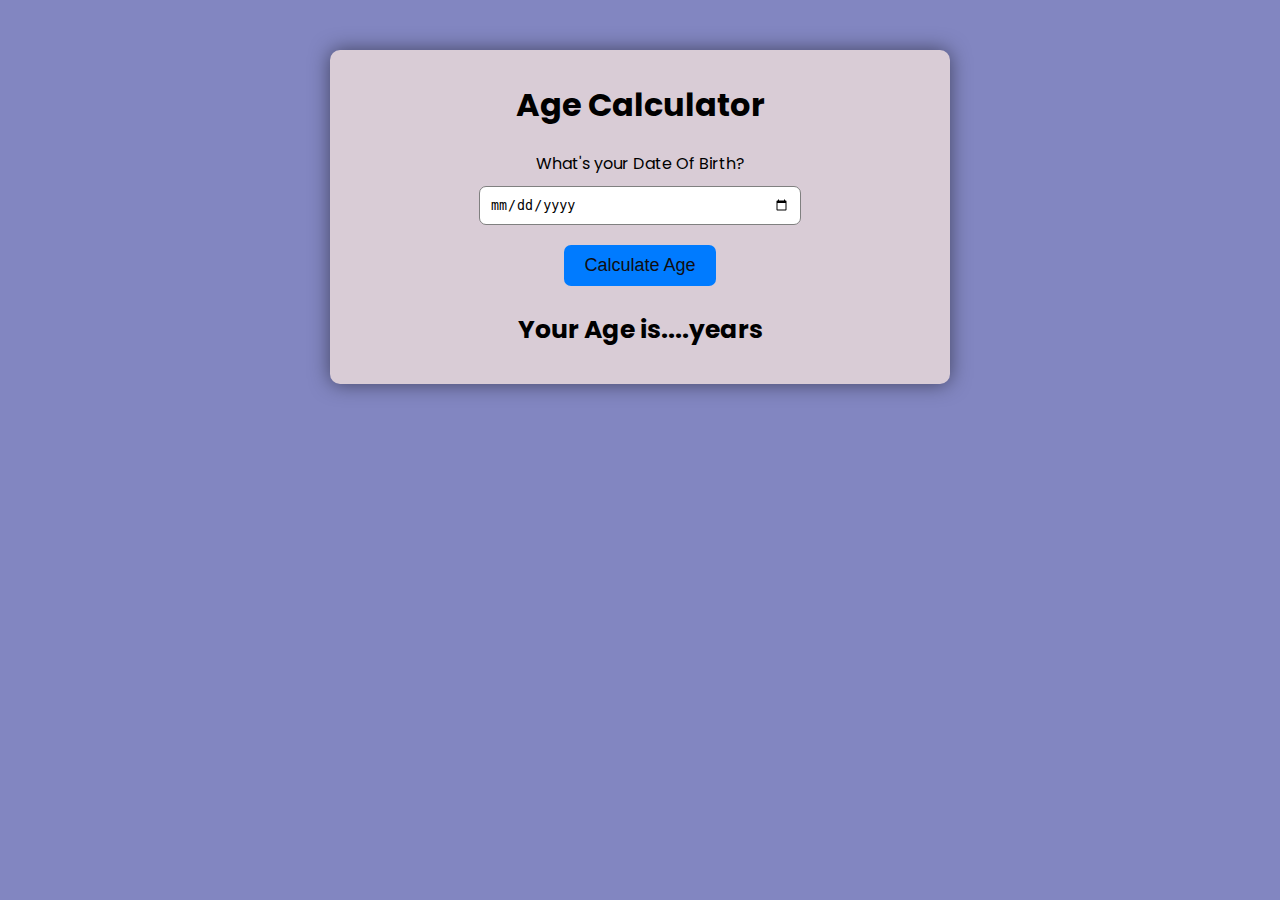
<file: age calculator/index.html>
<!DOCTYPE html>
<html lang="en">

  <head>
    <meta charset="UTF-8">
    <meta name="viewport" content="width=device-width, initial-scale=1.0">
    <title>Age Calculator</title>
    <link rel="stylesheet" href="style.css">
  </head>

  <body>
    <div class="container">
      <h1>Age Calculator</h1>
      <label for="birthdate">
        What's your Date Of Birth?
      </label>
      <div><input type="date" name="BirthDate" id="birthdate"></div>
      <div><button class="HTMLbuttonElement" type="submit">Calculate Age</button>
      </div>
      <p id="result">Your Age is....years</p>
    </div>
    <script src="script.js"></script>
  </body>

</html
</file>
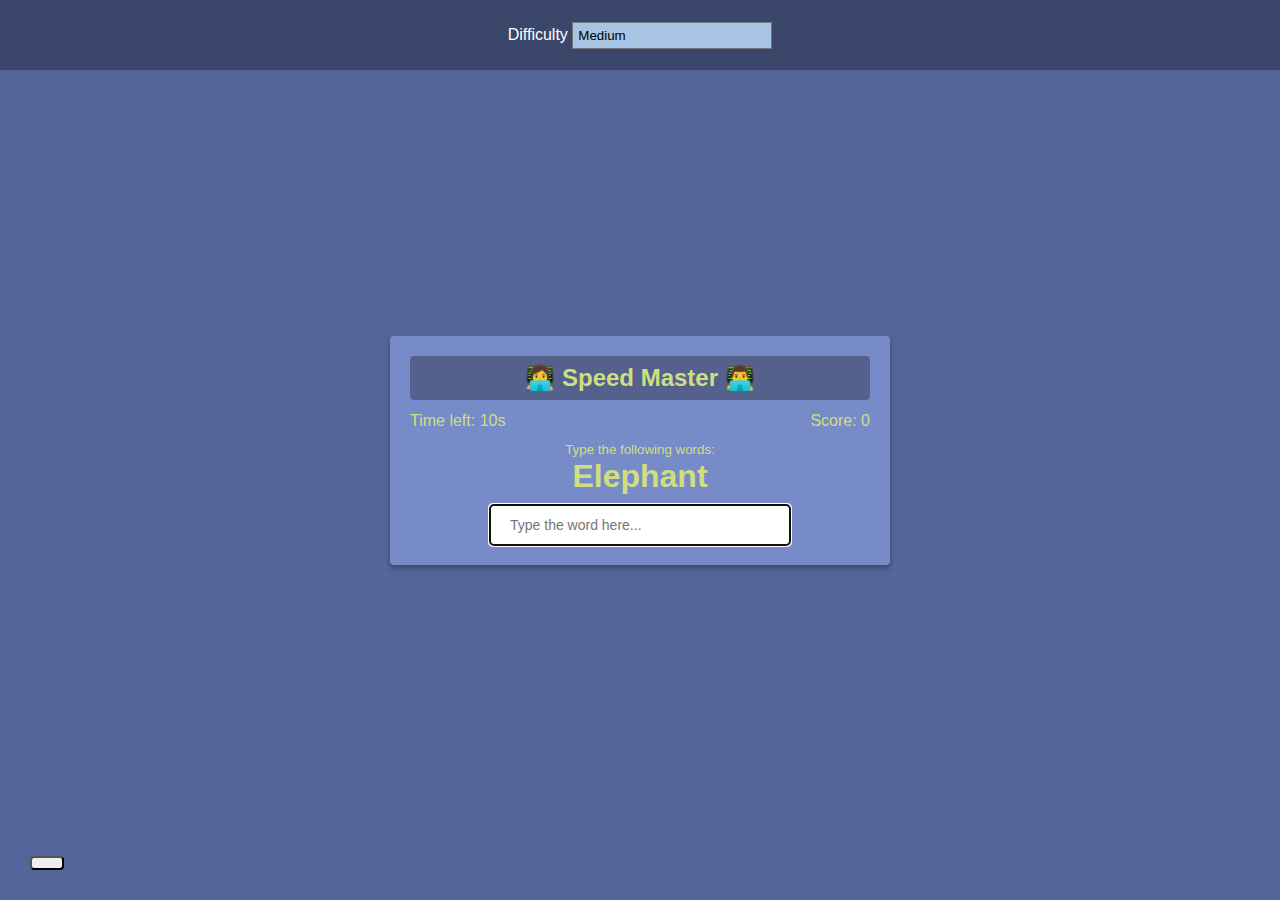
<file: speed master/index.html>
<!DOCTYPE html>
<html lang="en">
  <head>
    <meta charset="UTF-8" />
    <meta name="viewport" content="width=device-width, initial-scale=1.0" />
    <meta http-equiv="X-UA-Compatible" content="ie=edge" />
    <link
      rel="stylesheet"
      href="https://cdnjs.cloudflare.com/ajax/libs/font-awesome/5.11.2/css/all.min.css"
      integrity="sha256-+N4/V/SbAFiW1MPBCXnfnP9QSN3+Keu+NlB+0ev/YKQ="
      crossorigin="anonymous"
    />
    <link rel="stylesheet" href="style.css" />
    <title>Typing Speed Master</title>
  </head>
  <body>
    <button id="settings-btn" class="settings-btn">
      <i class="fas fa-cog"></i>
    </button>

    <div id="settings" class="settings">
      <form id="settings-form">
        <div>
          <label for="difficulty">Difficulty</label>
          <select id="difficulty">
            <option value="easy">Easy</option>
            <option value="medium">Medium</option>
            <option value="hard">Hard</option>
          </select>
        </div>
      </form>
    </div>

    <div class="container">
      <h2>👩‍💻 Speed Master 👨‍💻</h2>
      <small>Type the following words:</small>

      <h1 id="word"></h1>

      <input
        type="text"
        id="text"
        autocomplete="off"
        placeholder="Type the word here..."
        autofocus
      />

      <p class="time-container">Time left: <span id="time">10s</span></p>

      <p class="score-container">Score: <span id="score">0</span></p>

      <div id="end-game-container" class="end-game-container"></div>
    </div>

    <script src="script.js"></script>
  </body>
</html>
</file>
<file: age calculator/style.css>
@import url('https://fonts.googleapis.com/css2?family=Poppins&display=swap');

body {

  margin: 0;
  padding: 20px;
  font-family: 'Poppins', sans-serif;
  background-color: rgb(130, 134, 193);
}


.container {
  text-align: center;
  background-color: rgb(217, 204, 214);
  max-width: 600px;
  margin: 0 auto;
  box-shadow: 0 0 20px rgba(0, 0, 0, 0.5);
  padding: 10px;
  margin-top: 30px;
  border-radius: 10px;
}


p {
  font-size: 25px;
  font-weight: bold;
}

input[type=date] {
  width: 50%;
  height: 31px;
  border-radius: 7px;
  border: 1px solid grey;
  margin: 10px;
  padding: 3px 10px;
}

button[type=submit] {
  background-color: #007bff;
  padding: 10px 20px;
  font-size: large;
  border: none;
  border-radius: 7px;
  color: rgb(16, 14, 16);
  margin-top: 10px;
}

button[type=submit]:hover {
  background-color: #0165cf;
}
</file>
<file: speed master/style.css>
* {
    box-sizing: border-box;
  }
  
  body {
    background-color: #536599;
    display: flex;
    align-items: center;
    justify-content: center;
    min-height: 100vh;
    margin: 0;
    font-family: Verdana, Geneva, Tahoma, sans-serif;
  }
  
  button {
    cursor: pointer;
    font-size: 14px;
    border-radius: 4px;
    padding: 5px 15px;
  }
  
  select {
    width: 200px;
    padding: 5px;
    appearance: none;
    -webkit-appearance: none;
    -moz-appearance: none;
    border-radius: 0;
    background-color: #a7c5e3;
  }
  
  select:focus,
  button:focus {
    outline: 0;
  }
  
  .settings-btn {
    position: absolute;
    bottom: 30px;
    left: 30px;
  }
  
  .settings {
    position: absolute;
    top: 0;
    left: 0;
    width: 100%;
    background-color: rgba(0, 0, 0, 0.3);
    height: 70px;
    color: #fff;
    display: flex;
    align-items: center;
    justify-content: center;
    transform: translateY(0);
    transition: transform 0.3s ease-in-out;
  }
  
  .settings.hide {
    transform: translateY(-100%);
  }
  
  .container {
    background-color: #778bc9;
    padding: 20px;
    border-radius: 4px;
    box-shadow: 0 3px 5px rgba(0, 0, 0, 0.3);
    color: #d0de81;
    position: relative;
    text-align: center;
    width: 500px;
  }
  
  h2 {
    background-color: rgba(0, 0, 0, 0.3);
    padding: 8px;
    border-radius: 4px;
    margin: 0 0 40px;
  }
  
  h1 {
    margin: 0;
  }
  
  input {
    border: 0;
    border-radius: 4px;
    font-size: 14px;
    width: 300px;
    padding: 12px 20px;
    margin-top: 10px;
  }
  
  .score-container {
    position: absolute;
    top: 60px;
    right: 20px;
  }
  
  .time-container {
    position: absolute;
    top: 60px;
    left: 20px;
  }
  
  .end-game-container {
    background-color: inherit;
    display: none;
    align-items: center;
    justify-content: center;
    flex-direction: column;
    position: absolute;
    top: 0;
    left: 0;
    width: 100%;
    height: 100%;
    z-index: 1;
  }
</file>
